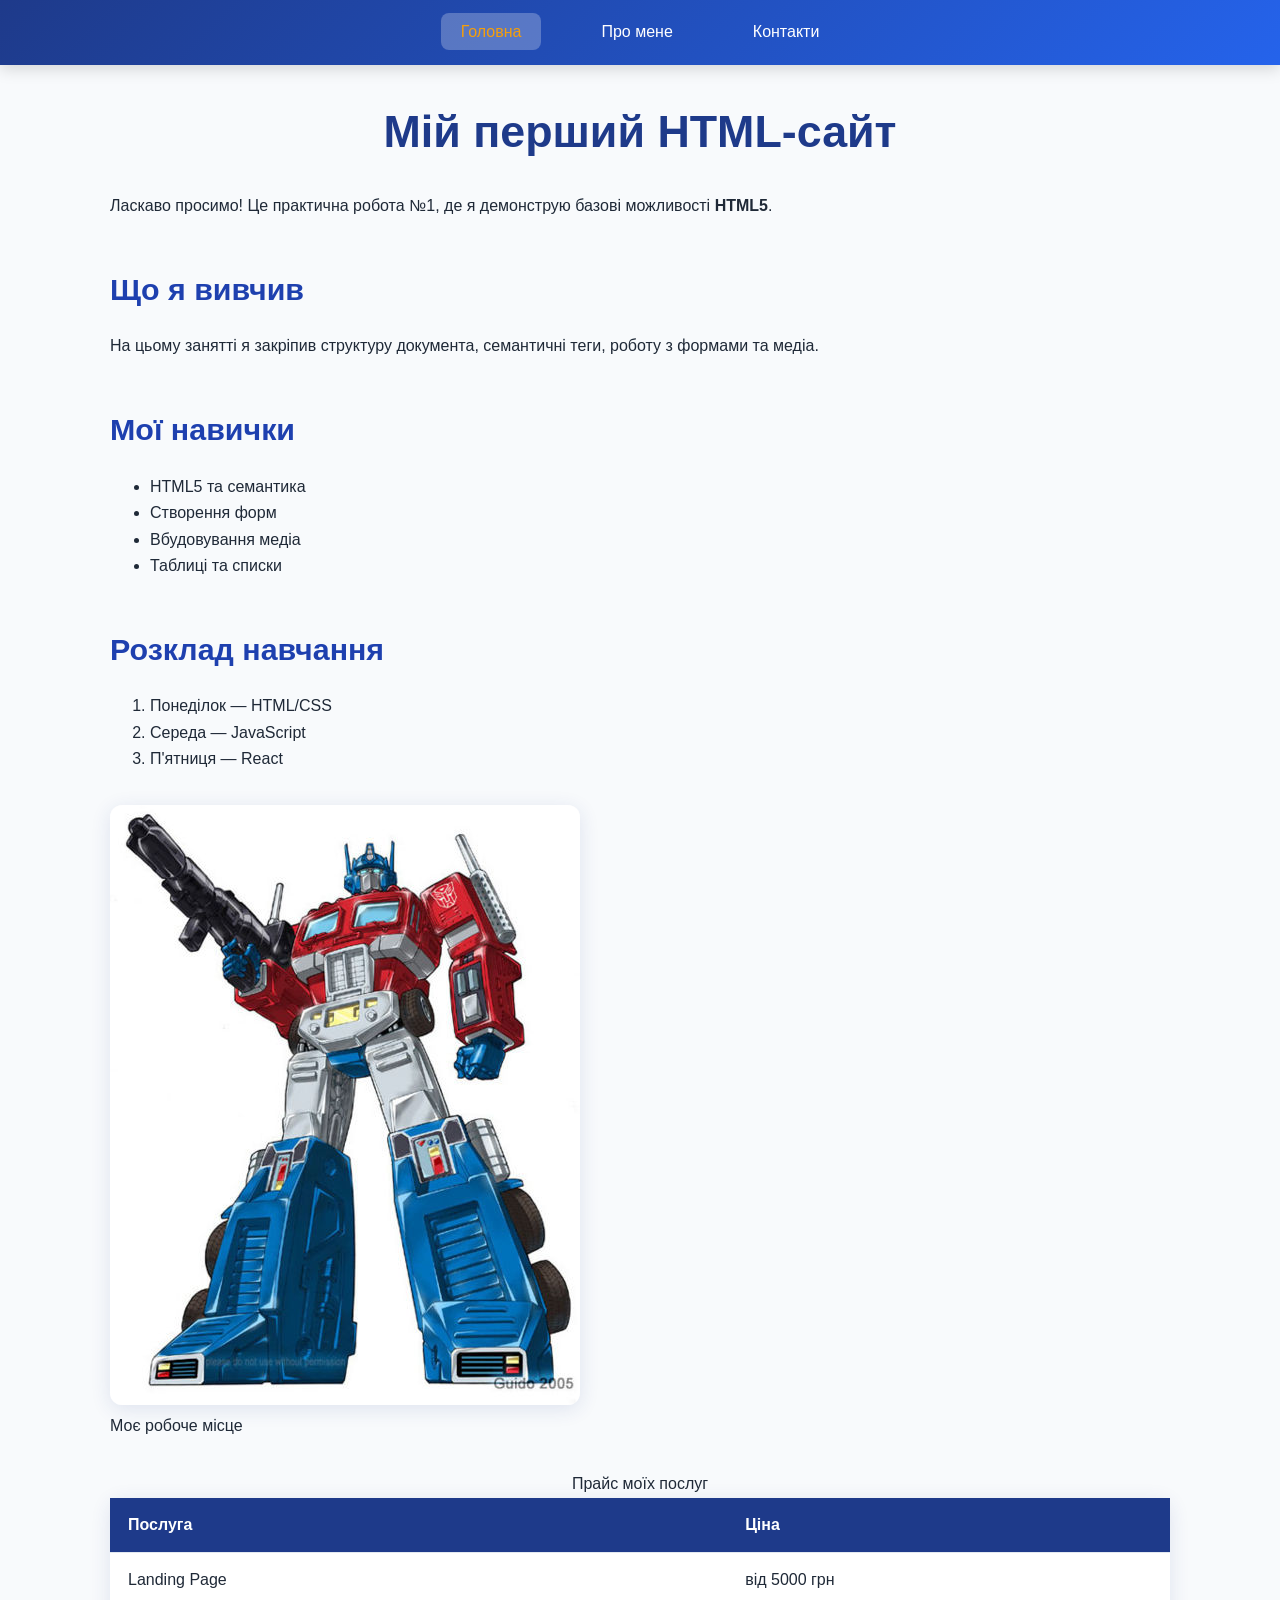
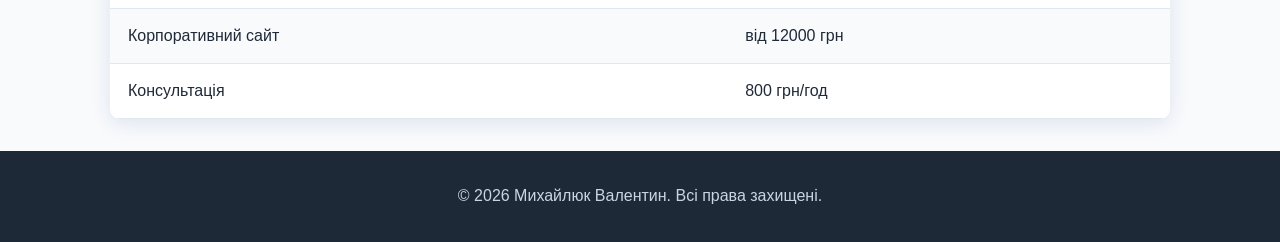
<file: index.html>
<!DOCTYPE html>
<html lang="uk">
<head>
    <meta charset="UTF-8">
    <meta name="viewport" content="width=device-width, initial-scale=1.0">
    <meta name="description" content="Мій перший HTML-сайт. Практична робота №2 - CSS оформлення.">
    <title>Мій перший HTML-сайт</title>
    
    <!-- Підключення стилів -->
    <link rel="stylesheet" href="./styles/style.css">
    <link rel="stylesheet" href="./styles/responsive.css">
</head>
<body>
    <header class="site-header">
        <div class="container">
            <nav>
                <ul class="nav-list">
                    <li><a href="index.html" class="active">Головна</a></li>
                    <li><a href="pages/about.html">Про мене</a></li>
                    <li><a href="pages/contact.html">Контакти</a></li>
                </ul>
            </nav>
        </div>
    </header>

    <main class="container">
        <h1>Мій перший HTML-сайт</h1>
        <p>Ласкаво просимо! Це практична робота №1, де я демонструю базові можливості <strong>HTML5</strong>.</p>
        
        <h2>Що я вивчив</h2>
        <p>На цьому занятті я закріпив структуру документа, семантичні теги, роботу з формами та медіа.</p>

        <h2>Мої навички</h2>
        <ul>
            <li>HTML5 та семантика</li>
            <li>Створення форм</li>
            <li>Вбудовування медіа</li>
            <li>Таблиці та списки</li>
        </ul>

        <h2>Розклад навчання</h2>
        <ol>
            <li>Понеділок — HTML/CSS</li>
            <li>Середа — JavaScript</li>
            <li>П'ятниця — React</li>
        </ol>

        <figure>
            <img src="assets/img/me.jpg" alt="Краєвид на комп'ютерну техніку">
            <figcaption>Моє робоче місце</figcaption>
        </figure>

        <table>
            <caption>Прайс моїх послуг</caption>
            <thead>
                <tr>
                    <th>Послуга</th>
                    <th>Ціна</th>
                </tr>
            </thead>
            <tbody>
                <tr><td>Landing Page</td><td>від 5000 грн</td></tr>
                <tr><td>Корпоративний сайт</td><td>від 12000 грн</td></tr>
                <tr><td>Консультація</td><td>800 грн/год</td></tr>
            </tbody>
        </table>
    </main>

    <footer class="site-footer">
        <div class="container">
            <p>&copy; 2026 Михайлюк Валентин. Всі права захищені.</p>
        </div>
    </footer>
</body>
</html>
</file>
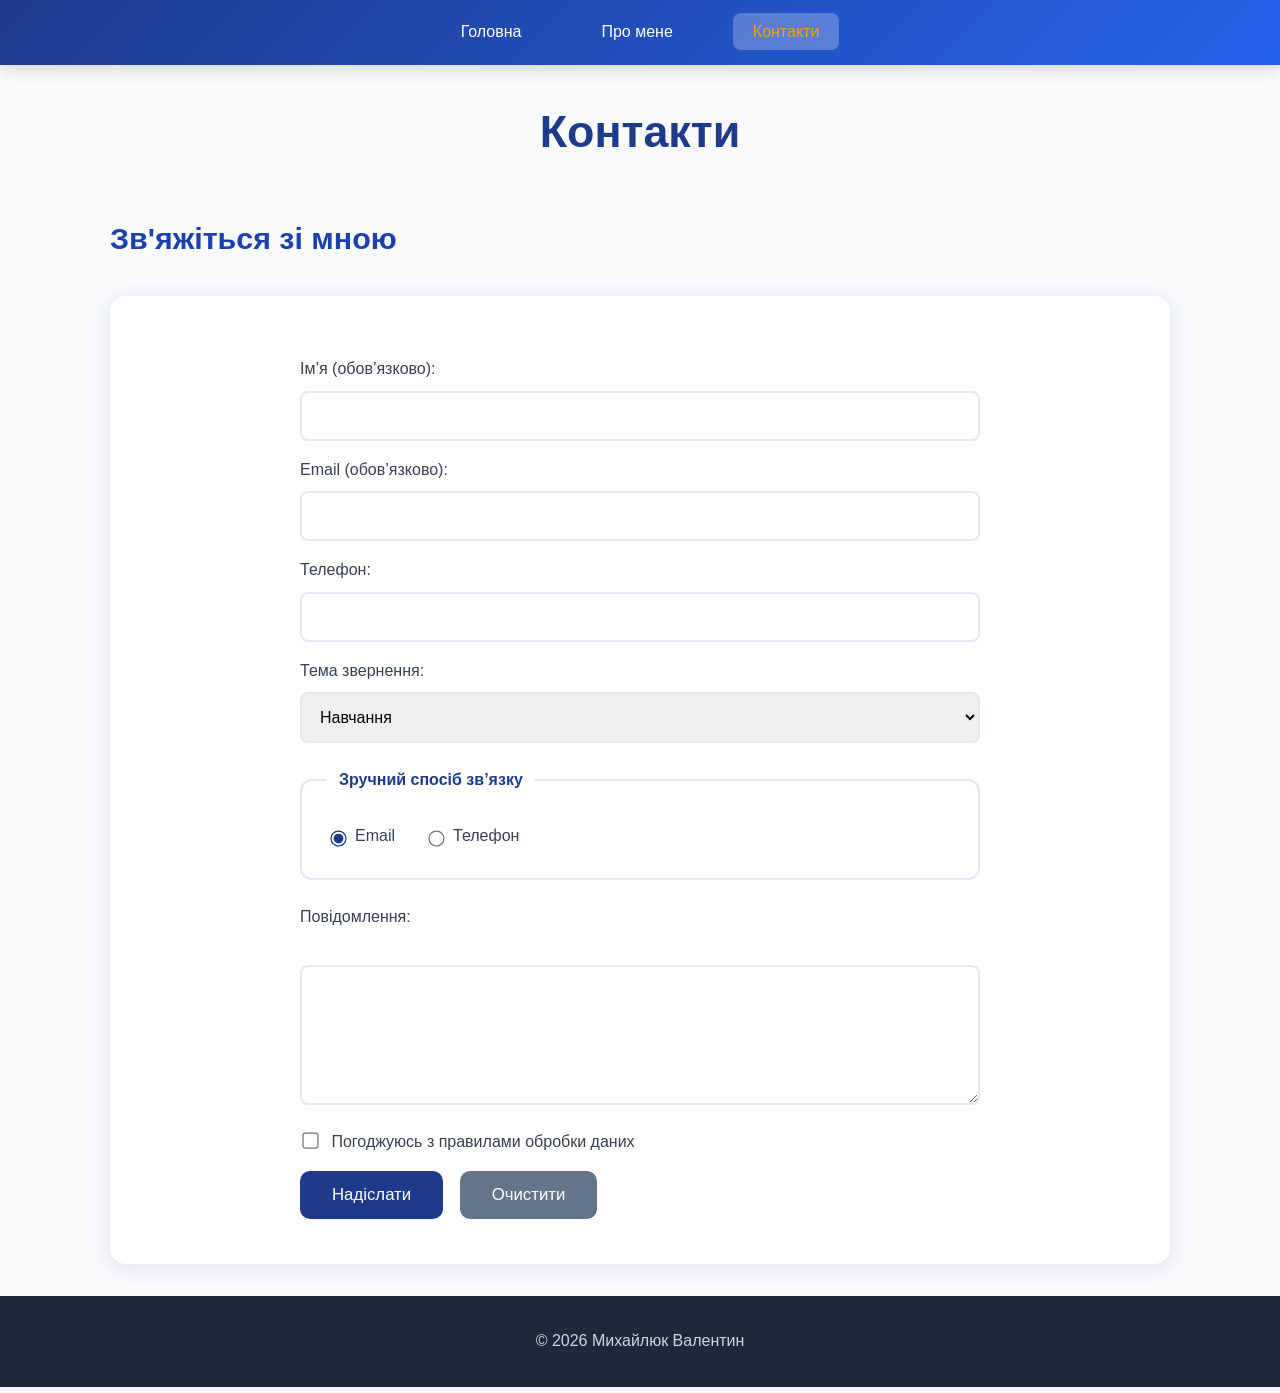
<file: pages/contact.html>
<!DOCTYPE html>
<html lang="uk">
<head>
    <meta charset="UTF-8">
    <meta name="viewport" content="width=device-width, initial-scale=1.0">
    <meta name="description" content="Зв'яжіться зі мною через форму зворотного зв'язку.">
    <title>Контакти</title>
    
    <!-- Правильне підключення стилів -->
    <link rel="stylesheet" href="../styles/style.css">
    <link rel="stylesheet" href="../styles/responsive.css">
</head>
<body>
    <header class="site-header">
        <div class="container">
            <nav>
                <ul class="nav-list">
                    <li><a href="../index.html">Головна</a></li>
                    <li><a href="about.html">Про мене</a></li>
                    <li><a href="contact.html" class="active">Контакти</a></li>
                </ul>
            </nav>
        </div>
    </header>

    <main class="container">
        <h1>Контакти</h1>
        <h2>Зв'яжіться зі мною</h2>

        <div class="card">
            <form action="#" method="get">
                <p>
                    <label for="name">Ім’я (обов’язково):</label>
                    <input type="text" id="name" name="name" required minlength="2" maxlength="50">
                </p>

                <p>
                    <label for="email">Email (обов’язково):</label>
                    <input type="email" id="email" name="email" required>
                </p>

                <p>
                    <label for="phone">Телефон:</label>
                    <input type="tel" id="phone" name="phone">
                </p>

                <p>
                    <label for="topic">Тема звернення:</label>
                    <select id="topic" name="topic">
                        <option value="study">Навчання</option>
                        <option value="work">Співпраця</option>
                        <option value="other">Інше</option>
                    </select>
                </p>

                <fieldset>
                    <legend>Зручний спосіб зв’язку</legend>
                    <div class="radio-group">
                        <label>
                            <input type="radio" name="contactWay" value="email" checked>
                            Email
                        </label>
                        <label>
                            <input type="radio" name="contactWay" value="phone">
                            Телефон
                        </label>
                    </div>
                </fieldset>

                <p>
                    <label for="message">Повідомлення:</label><br>
                    <textarea id="message" name="message" rows="6" required></textarea>
                </p>

                <p>
                    <label>
                        <input type="checkbox" name="agree" required>
                        Погоджуюсь з правилами обробки даних
                    </label>
                </p>

                <button type="submit">Надіслати</button>
                <button type="reset">Очистити</button>
            </form>
        </div>
    </main>

    <footer class="site-footer">
        <div class="container">
            <p>&copy; 2026 Михайлюк Валентин</p>
        </div>
    </footer>
</body>
</html>
</file>
<file: styles/style.css>
/* =============================================
   style.css — Повністю оновлені стилі для lab02-css
   ============================================= */

   :root {
    --primary: #1e3a8a;
    --accent: #f59e0b;
    --bg: #f8fafc;
    --surface: #ffffff;
    --text: #1f2937;
    --border: #e2e8f0;
    --shadow: 0 4px 20px rgba(30, 58, 138, 0.12);
}

/* Базові стилі */
*,
*::before,
*::after {
    box-sizing: border-box;
}

html {
    height: 100%;
}

body {
    min-height: 100%;
    margin: 0;
    font-family: 'Segoe UI', Arial, sans-serif;
    line-height: 1.65;
    color: var(--text);
    background-color: var(--bg);
    display: flex;
    flex-direction: column;
}

/* ================== HEADER ================== */
.site-header {
    background: linear-gradient(135deg, var(--primary), #2563eb);
    color: white;
    padding: 1.2rem 0;
    box-shadow: 0 4px 15px rgba(0, 0, 0, 0.15);
    position: sticky;
    top: 0;
    z-index: 100;
}

.site-header .container {
    display: flex;
    justify-content: center;
}

.nav-list {
    list-style: none;
    margin: 0;
    padding: 0;
    display: flex;
    gap: 2.5rem;
}

.nav-list a {
    color: white;
    text-decoration: none;
    font-weight: 500;
    padding: 10px 20px;
    border-radius: 8px;
    transition: all 0.3s ease;
}

.nav-list a:hover,
.nav-list a.active {
    background: rgba(255, 255, 255, 0.25);
    color: var(--accent);
    transform: translateY(-2px);
}

/* ================== MAIN ================== */
.container {
    max-width: 1100px;
    margin: 0 auto;
    padding: 0 20px;
    width: 100%;
}

main {
    flex: 1;                    /* Для прилипання футера */
    padding: 40px 0;
}

h1 {
    font-size: 2.8rem;
    color: var(--primary);
    margin-bottom: 1.5rem;
    text-align: center;
}

h2 {
    font-size: 1.9rem;
    color: #1e40af;
    margin: 2.8rem 0 1.2rem;
}

/* Картки */
.card {
    background: var(--surface);
    padding: 2.8rem;
    border-radius: 16px;
    box-shadow: var(--shadow);
    margin: 2rem 0;
}

/* Зображення та медіа */
figure {
    margin: 2rem 0;
}

img {
    max-width: 100%;
    height: auto;
    border-radius: 12px;
    box-shadow: var(--shadow);
}

video, audio {
    width: 100%;
    max-width: 800px;
    border-radius: 12px;
    box-shadow: var(--shadow);
    margin: 1.5rem 0;
}

/* Таблиця */
table {
    width: 100%;
    border-collapse: collapse;
    margin: 2rem 0;
    background: white;
    border-radius: 10px;
    overflow: hidden;
    box-shadow: var(--shadow);
}

th, td {
    padding: 14px 18px;
    text-align: left;
    border-bottom: 1px solid var(--border);
}

th {
    background: var(--primary);
    color: white;
}

tr:nth-child(even) {
    background-color: #f8fafc;
}

/* ================== ФОРМА ================== */
.card form {
    max-width: 680px;
    margin: 0 auto;
}

.form-group {
    margin-bottom: 1.4rem;
}

label {
    display: block;
    margin-bottom: 8px;
    font-weight: 500;
    color: #374151;
}

input, select, textarea {
    width: 100%;
    padding: 14px;
    border: 2px solid var(--border);
    border-radius: 8px;
    font-size: 1rem;
    transition: all 0.3s ease;
}

input:focus, select:focus, textarea:focus {
    border-color: var(--primary);
    outline: none;
    box-shadow: 0 0 0 4px rgba(30, 58, 138, 0.15);
}

/* Радіокнопки та чекбокси */
fieldset {
    border: 2px solid var(--border);
    border-radius: 12px;
    padding: 20px 25px;
    margin: 1.5rem 0;
    background: #fff;
}

legend {
    font-weight: 600;
    color: var(--primary);
    padding: 0 12px;
}

.radio-group {
    display: flex;
    gap: 30px;
    flex-wrap: wrap;
    margin-top: 10px;
}

.radio-group label {
    display: flex;
    align-items: center;
    cursor: pointer;
    font-weight: normal;
}

input[type="radio"],
input[type="checkbox"] {
    width: auto;
    margin-right: 10px;
    accent-color: var(--primary);
    transform: scale(1.25);
}

/* Кнопки */
form button {
    padding: 14px 32px;
    font-size: 1.05rem;
    border: none;
    border-radius: 10px;
    cursor: pointer;
    transition: all 0.3s ease;
    margin-right: 12px;
}

form button[type="submit"] {
    background: var(--primary);
    color: white;
}

form button[type="reset"] {
    background: #64748b;
    color: white;
}

form button:hover {
    transform: translateY(-3px);
}

/* ================== FOOTER ================== */
.site-footer {
    background: #1e2937;
    color: #cbd5e1;
    text-align: center;
    padding: 2rem 0;
    margin-top: auto;
}

.site-footer p {
    margin: 0;
}

/* ================== Додаткові стилі ================== */
a {
    color: var(--primary);
}

a:hover {
    text-decoration: underline;
}
</file>
<file: styles/responsive.css>
/* =============================================
   responsive.css — Адаптивність
   ============================================= */

   @media (max-width: 992px) {
    h1 {
        font-size: 2.4rem;
    }
    
    .card {
        padding: 2rem;
    }
}

@media (max-width: 768px) {
    /* Навігація стає вертикальною */
    .nav-list {
        flex-direction: column;
        gap: 0.8rem;
        text-align: center;
    }

    .site-header {
        padding: 1rem 0;
    }

    main {
        padding: 25px 0;
    }

    h1 {
        font-size: 2.2rem;
    }

    h2 {
        font-size: 1.7rem;
    }

    .container {
        padding: 0 15px;
    }

    .card {
        padding: 1.8rem;
        margin: 1.5rem 0;
    }

    /* Форма */
    .radio-group {
        flex-direction: column;
        gap: 15px;
    }

    form button {
        width: 100%;
        margin: 8px 0;
    }

    /* Медіа */
    video, audio {
        max-width: 100%;
    }
}

@media (max-width: 480px) {
    h1 {
        font-size: 2rem;
    }

    .card {
        padding: 1.5rem;
    }

    table {
        font-size: 0.95rem;
    }

    th, td {
        padding: 10px 8px;
    }
}

/* Додаткові покращення для мобільних */
@media (max-width: 768px) {
    .site-header .container {
        padding: 0 15px;
    }
}
</file>
